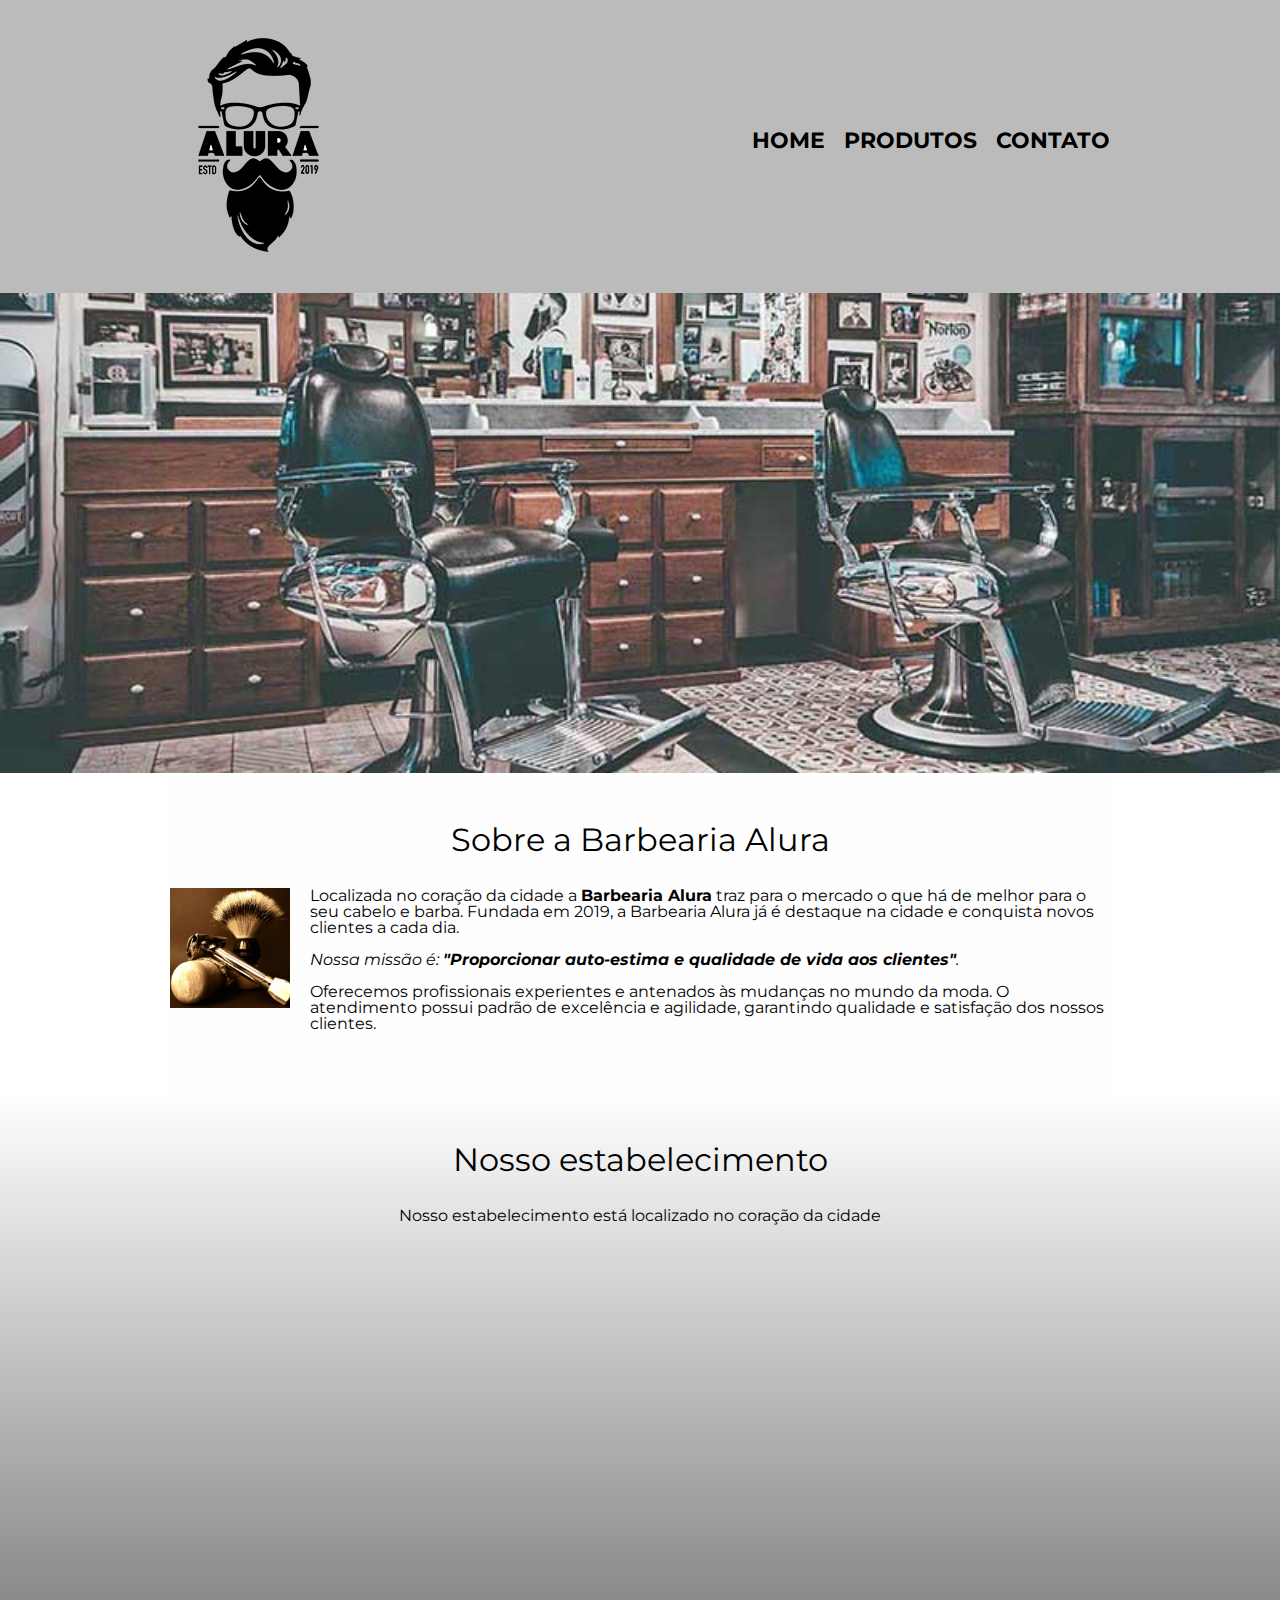
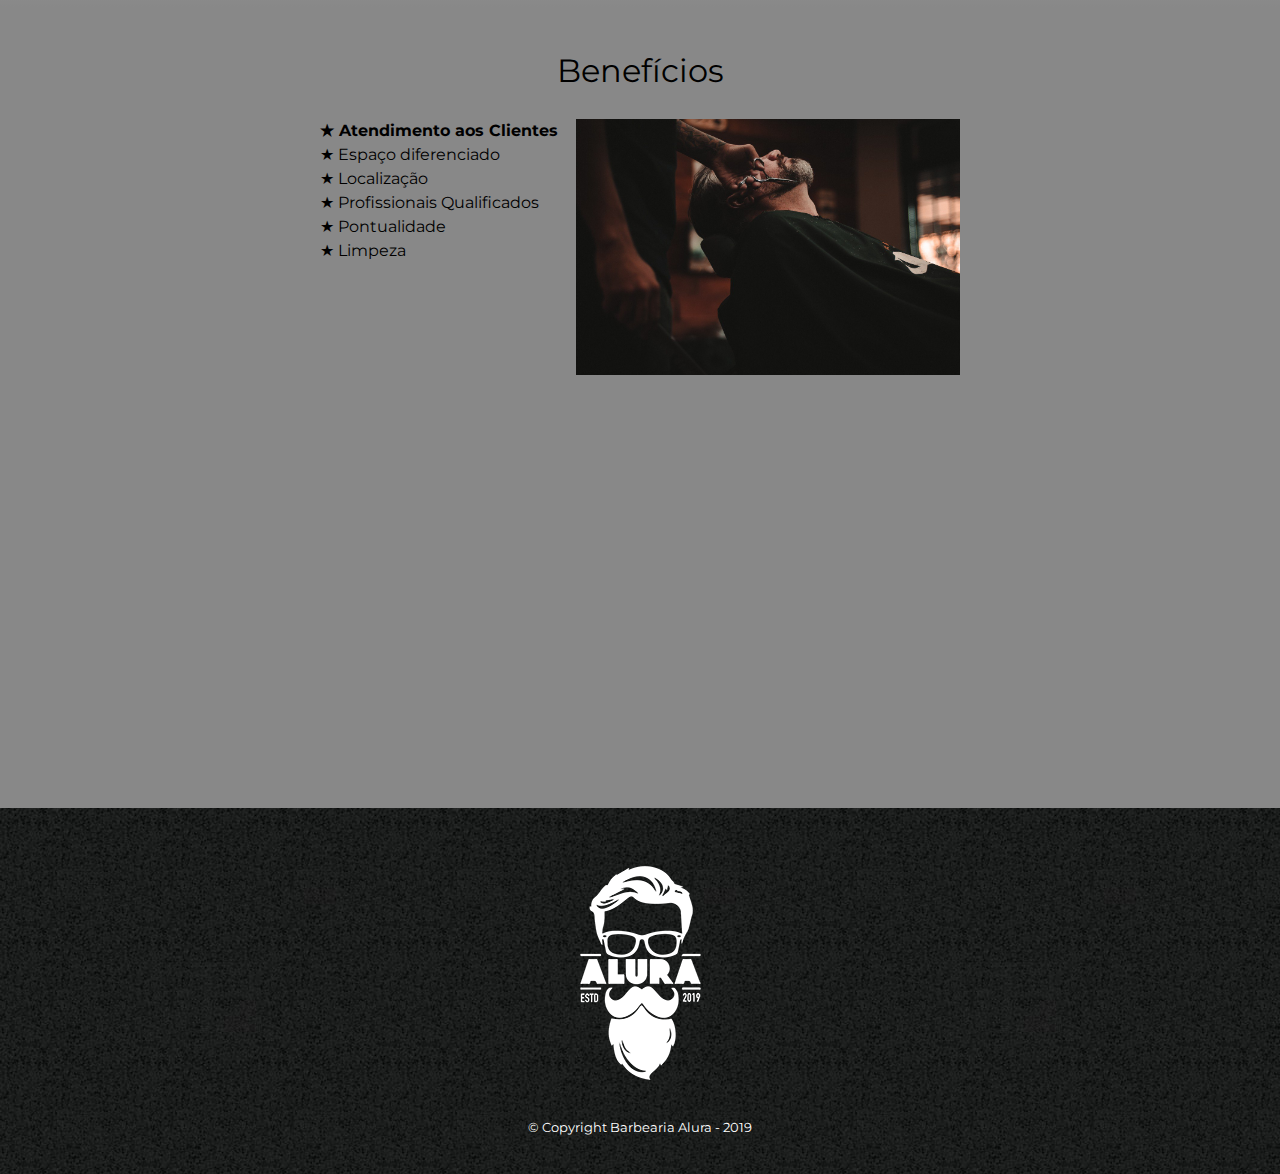
<file: Index.html>
<!DOCTYPE html>
<html lang="pt-br">
	<head>
		<meta charset="UTF-8">
		<meta name="viewport" content="width=device-width">
		<title>Barbearia Alura</title>
		<link rel="stylesheet" href="reset.css">
		<link rel="stylesheet" href="style.css">
		<link href="https://fonts.googleapis.com/css2?family=Montserrat:wght@100;200;400&display=swap" rel="stylesheet">
	</head>

	<body>
		<header>
			<div class="caixa">
				<h1><img src="logo.png"></h1>

				<nav>
					<ul>
						<li><a href="index.html">Home</a></li>
						<li><a href="produtos.html">Produtos</a></li>
						<li><a href="contato.html">Contato</a></li>
					</ul>
				</nav>
			</div>
		</header>

		<img class="banner" src="banner.jpg">

		<main>
			<section class="principal">
				<h2 class="titulo-principal">Sobre a Barbearia Alura</h2>
		
				<img class="utensilios" src="utensilios.jpg" alt="Utensilios de um barbeiro">

				<p>Localizada no coração da cidade a <strong>Barbearia Alura</strong> traz para o mercado o que há de melhor para o seu cabelo e barba. Fundada em 2019, a Barbearia Alura já é destaque na cidade e conquista novos clientes a cada dia.</p>

				<p id="missao"><em>Nossa missão é: <strong>"Proporcionar auto-estima e qualidade de vida aos clientes"</strong>.</em></p>

				<p>Oferecemos profissionais experientes e antenados às mudanças no mundo da moda. O atendimento possui padrão de excelência e agilidade, garantindo qualidade e satisfação dos nossos clientes.</p>
			</section>

			<section class="mapa">
				<h3 class="titulo-principal">Nosso estabelecimento</h3>
				<p>Nosso estabelecimento está localizado no coração da cidade</p>
				<div class="mapa-conteudo">
					<iframe src="https://www.google.com/maps/embed?pb=!1m18!1m12!1m3!1d3656.4499774664764!2d-46.634520584475226!3d-23.588189868469943!2m3!1f0!2f0!3f0!3m2!1i1024!2i768!4f13.1!3m3!1m2!1s0x94ce5a2b2ed7f3a1%3A0xab35da2f5ca62674!2sCaelum%20-%20Escola%20de%20Tecnologia!5e0!3m2!1spt-BR!2sbr!4v1650373463738!5m2!1spt-BR!2sbr" width="100%" height="300" style="border:0;" allowfullscreen="" loading="lazy" referrerpolicy="no-referrer-when-downgrade"></iframe>
				</div>
			</section>


			<section class="beneficios">
				<h3 class="titulo-principal">Benefícios</h3>
				<div class="conteudo-beneficios">
					<ul class="lista-beneficios">
						<li class="itens">Atendimento aos Clientes</li>
						<li class="itens">Espaço diferenciado</li>
						<li class="itens">Localização</li>
						<li class="itens">Profissionais Qualificados</li>
						<li class="itens">Pontualidade</li>
						<li class="itens">Limpeza</li>
					</ul><img src="beneficios.jpg" class="imagem-beneficios">
				</div>
				<div class="video">
					<iframe width="100%" height="315" src="https://www.youtube.com/embed/wcVVXUV0YUY" frameborder="0" allow="accelerometer; autoplay; encrypted-media; gyroscope; picture-in-picture" allowfullscreen></iframe>
				</div>
			</section>
			
			
		</main>
		<footer>
			<img src="logo-branco.png">
			<p class="copyright">&copy; Copyright Barbearia Alura - 2019</p>
		</footer>
	</body>
</html>
</file>
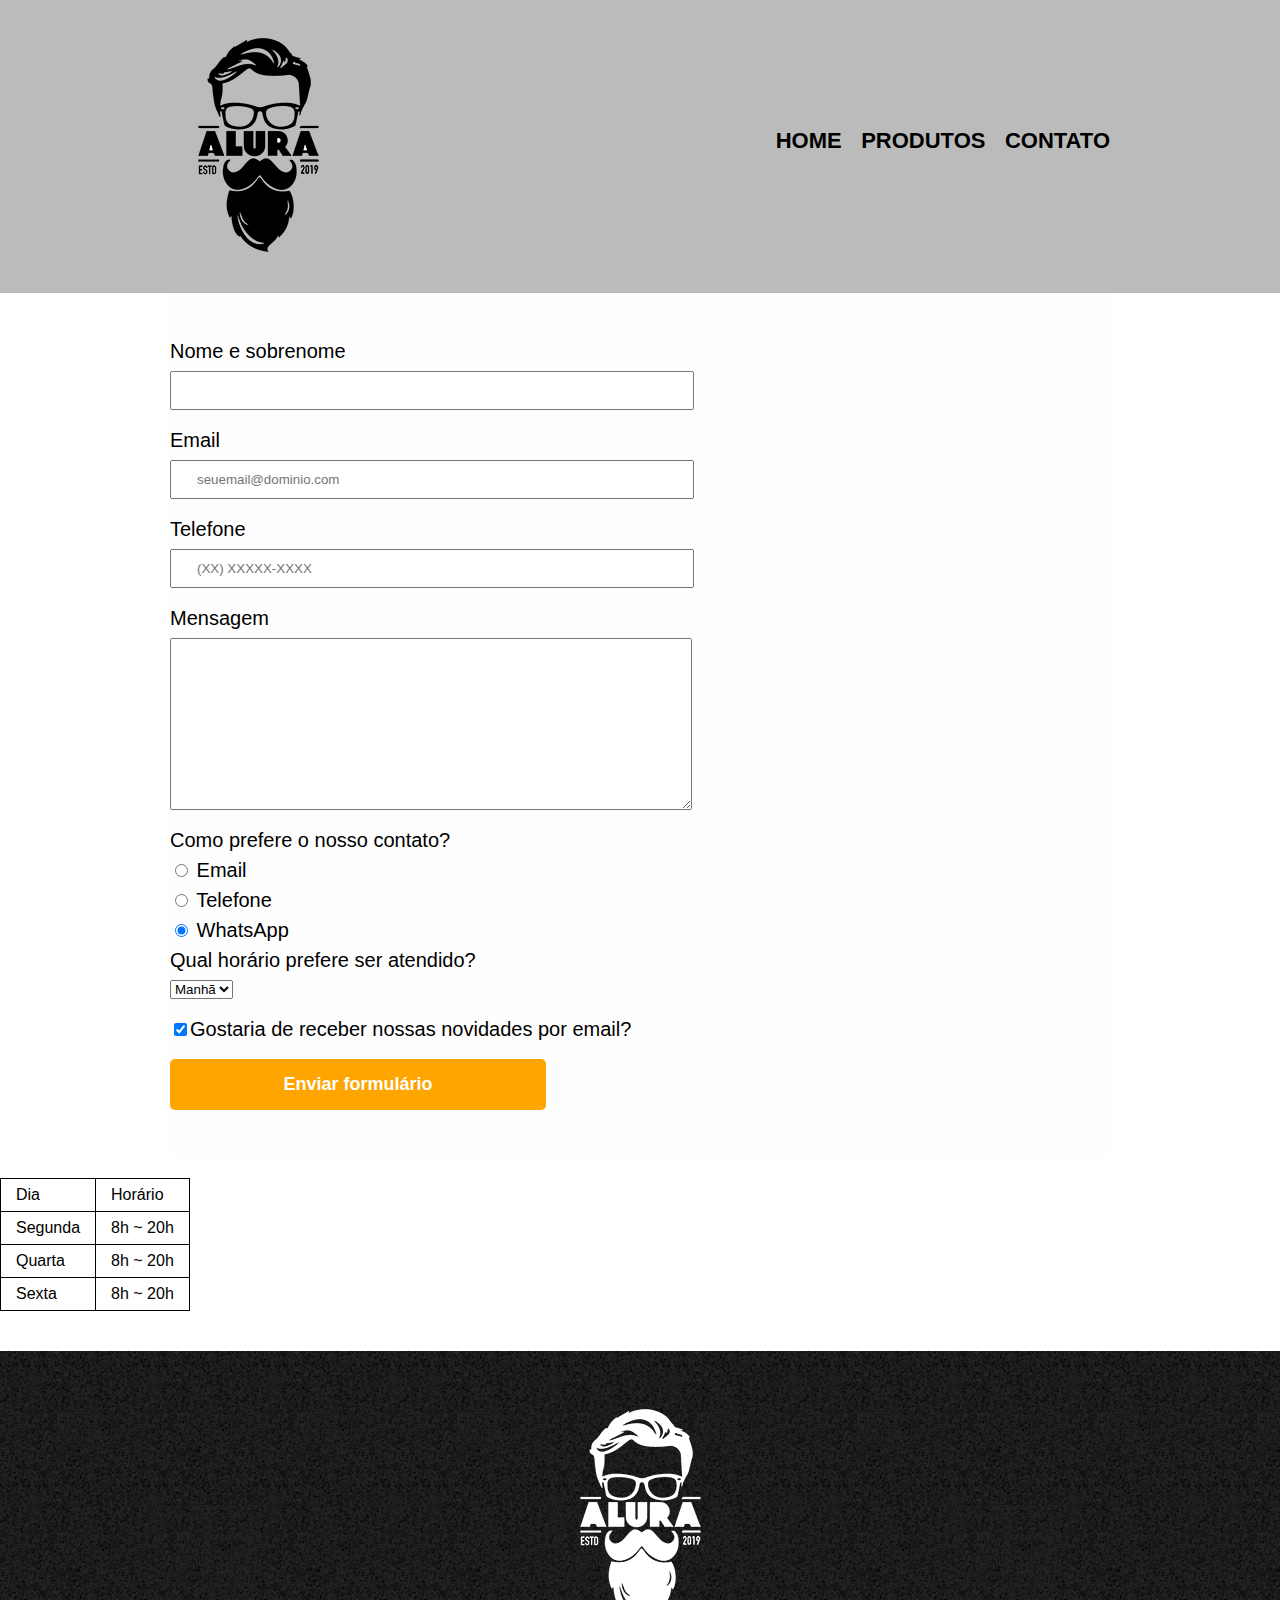
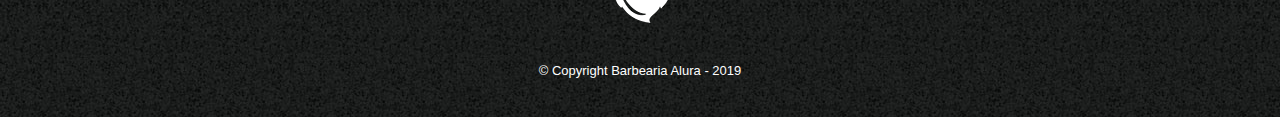
<file: contato.html>
<!DOCTYPE html>
<html>
	<head>
		<meta charset="UTF-8">
		<title>Contato - Barbearia Alura</title>

		<link rel="stylesheet" href="reset.css">
		<link rel="stylesheet" href="style.css">
	</head>
	<body>
		<header>
			<div class="caixa">
				<h1><img src="logo.png" alt="Logo da Barbearia Alura"></h1>

				<nav>
					<ul>
						<li><a href="index.html">Home</a></li>
						<li><a href="produtos.html">Produtos</a></li>
						<li><a href="contato.html">Contato</a></li>
					</ul>
				</nav>
			</div>
		</header>

		<main>
			<form class="principal">
				<label for="nomesobrenome">Nome e sobrenome</label>
				<input type="text" id="nomesobrenome" class="input-padrao" required>

				<label for="email">Email</label>
				<input type="email" id="email" class="input-padrao" required placeholder="seuemail@dominio.com">

				<label for="telefone">Telefone</label>
				<input type="tel" id="telefone" class="input-padrao" required placeholder="(XX) XXXXX-XXXX">

				<label for="mensagem">Mensagem</label>
				<textarea cols="70" rows="10" id="mensagem" class="input-padrao" required></textarea>

				<fieldset>
					<legend>Como prefere o nosso contato?</legend>
					<label for="radio-email"><input type="radio" name="contato" value="email" id="radio-email"> Email</label>
					
					<label for="radio-telefone"><input type="radio" name="contato" value="telefone" id="radio-telefone"> Telefone</label>
					
					<label for="radio-whatsapp"><input type="radio" name="contato" value="whatsapp" id="radio-whatsapp" checked> WhatsApp</label>
				</fieldset>

				<fieldset>
					<legend>Qual horário prefere ser atendido?</legend>
					<select>
						<option>Manhã</option>
						<option>Tarde</option>
						<option>Noite</option>
					</select>
				</fieldset>

				<label class="checkbox"><input type="checkbox" checked>Gostaria de receber nossas novidades por email?</label>

				<input type="submit" value="Enviar formulário" class="enviar">
			</form>

			<table>
				<tr>
					<td>Dia</td>
					<td>Horário</td>
				</tr>
				<tr>
					<td>Segunda</td>
					<td>8h ~ 20h</td>
				</tr>
				<tr>
					<td>Quarta</td>
					<td>8h ~ 20h</td>
				</tr>
				<tr>
					<td>Sexta</td>
					<td>8h ~ 20h</td>
				</tr>
			</table>
		</main>

		<footer>
			<img src="logo-branco.png" alt="Logo da Barbearia Alura">
			<p class="copyright">&copy; Copyright Barbearia Alura - 2019</p>
		</footer>
	</body>
</html>
</file>
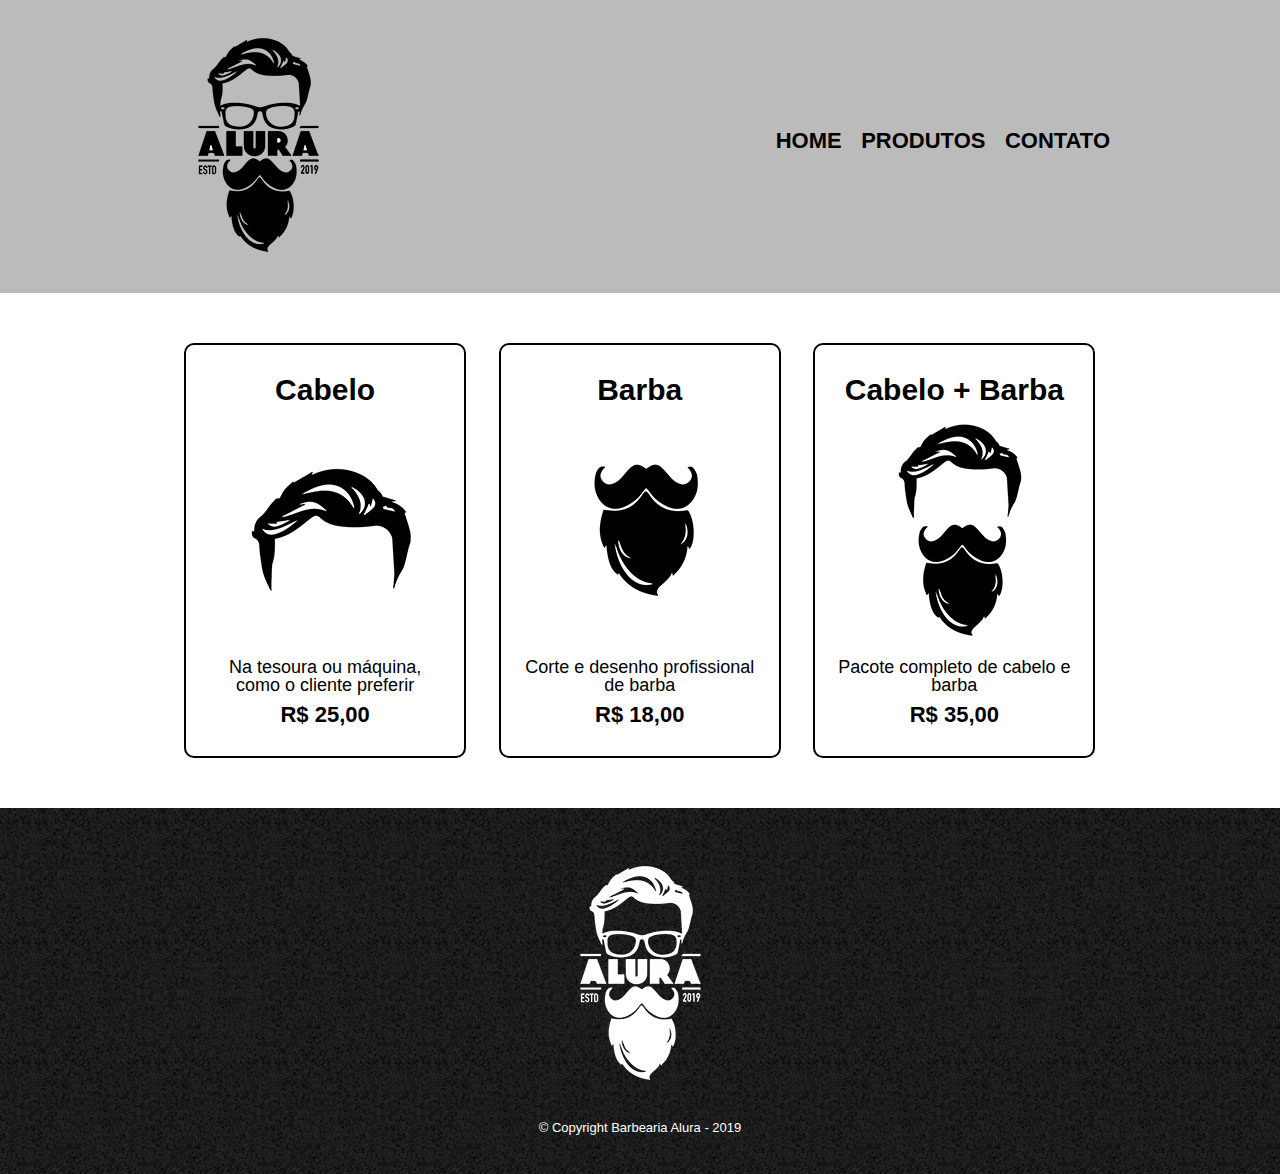
<file: produtos.html>
<!DOCTYPE html>
<html>
	<head>
		<meta charset="UTF-8">
		<title>Produtos - Barbearia Alura</title>

		<link rel="stylesheet" href="reset.css">
		<link rel="stylesheet" href="style.css">
	</head>
	<body>
		<header>
			<div class="caixa">
				<h1><img src="logo.png"></h1>

				<nav>
					<ul>
						<li><a href="index.html">Home</a></li>
						<li><a href="produtos.html">Produtos</a></li>
						<li><a href="contato.html">Contato</a></li>
					</ul>
				</nav>
			</div>
		</header>

		<main>
			<ul class="produtos">
				<li>
					<h2>Cabelo</h2>
					<img src="cabelo.jpg">
					<p class="produto-descricao">Na tesoura ou máquina, como o cliente preferir</p>
					<p class="produto-preco">R$ 25,00</p>
				</li>
				<li>
					<h2>Barba</h2>
					<img src="barba.jpg">
					<p class="produto-descricao">Corte e desenho profissional de barba</p>
					<p class="produto-preco">R$ 18,00</p>
				</li>
				<li>
					<h2>Cabelo + Barba</h2>
					<img src="cabelo+barba.jpg">
					<p class="produto-descricao">Pacote completo de cabelo e barba</p>
					<p class="produto-preco">R$ 35,00</p>
				</li>
			</ul>
		</main>

		<footer>
			<img src="logo-branco.png">
			<p class="copyright">&copy; Copyright Barbearia Alura - 2019</p>
		</footer>
	</body>
</html>
</file>
<file: style.css>
body {
	font-family: 'Montserrat', sans-serif;
}
header {
	background: #BBBBBB;
	padding: 20px 0;
}

.caixa {
	position: relative;
	width: 940px;
	margin: 0 auto;
}

nav {
	position: absolute;
	top: 110px;
	right: 0;
}

nav li {
	display: inline;
	margin: 0 0 0 15px;
}

nav a {
	text-transform: uppercase;
	color: #000000;
	font-weight: bold;
	font-size: 22px;
	text-decoration: none;
}

nav a:hover {
	color: #C78C19;
	text-decoration: underline;
}

.produtos {
	width: 940px;
	margin: 0 auto;
	padding: 50px 0;
}

.produtos li {
	display: inline-block;
	text-align: center;
	width: 30%;
	vertical-align: top;
	margin: 0 1.5%;
	padding: 30px 20px;
	box-sizing: border-box;
	border: 2px solid #000000;
	border-radius: 10px;
}

.produtos li:hover {
	border-color: #C78C19;
}

.produtos li:active {
	border-color: #088C19;	
}

.produtos li:hover h2 {
	font-size: 34px;
}

.produtos h2 {
	font-size: 30px;
	font-weight: bold;
}

.produto-descricao {
	font-size: 18px;
}

.produto-preco {
	font-size: 22px;
	font-weight: bold;
	margin-top: 10px;
}

footer {
	text-align: center;
	background: url("bg.jpg");
	padding: 40px 0;
}

.copyright {
	color: #FFFFFF;
	font-size: 13px;
	margin: 20px 0 0;
}

main {
	
}

form {
	margin: 40px 0;
}

form label, form legend {
	display:block;
	font-size: 20px;
	margin: 0 0 10px;
}

.input-padrao {
	display: block;
	margin: 0 0 20px;
	padding: 10px 25px;
	width: 50%;
}

.checkbox {
	margin: 20px 0;
}

.enviar {
	width:40%;
	padding: 15px 0;
	background: orange;
	color: white;
	font-weight: bold;
	font-size: 18px;
	border: none;
	border-radius: 5px;
	transition: 1s all;
	cursor: pointer;
}

.enviar:hover {
	background: darkorange;
	transform: scale(1.2);
}

table {
	margin: 20px 0 40px;
}

thead {
	background: #555555;
	color: white;
	font-weight: bold;
}

td, th {
	border: 1px solid #000000;
	padding: 8px 15px;
}

/* css da página inicial */
.banner {
	width: 100%;
}

.titulo-principal {
	text-align: center;
	font-size: 2em;
	margin: 0 0 1em;
	clear: left;

}

.principal {
	padding: 3em 0;
	background: #fefefe;
	width: 940px;
	margin: 0 auto;
}

.principal p {
	margin: 0 0 1em;
}

.principal strong {
	font-weight: bold;
}

.principal em {
	font-style: italic;
}

.imagembeneficios {
	width: 60%;
}

.utensilios {
	width: 120px;
	float: left;
	margin: 0 20px 20px 0;
}

.mapa {
	padding: 3em 0;
	background: linear-gradient(#fefefe, #888888);
	}

.mapa p {
	margin: 0 0 2em;
	text-align: center;
}

.mapa-conteudo {
	width: 940px;
	margin: 0 auto;
}

.beneficios {
	padding: 3em 0;
	background: #888888;
}

.conteudo-beneficios {
	width: 640px;
	margin: 0 auto;
}

.itens {
	line-height: 1.5;
}
.itens::before {
	content: "★ ";
}
.itens:first-child {
	font-weight: bold;
}

.lista-beneficios {
	width: 40%;	
	display: inline-block;
	vertical-align: top;
}

.imagem-beneficios {
	width: 60%;
}

.video {
	width: 560px;
	margin: 2em auto;
}

@media screen and (max-width: 480px) {
	.caixa, .principal, .conteudo-beneficios, .mapa-conteudo, .video {
		width: auto;
	}
	h1 {
		text-align: center;
	}
	nav {
		position: static;
	}
	.lista-beneficios, .imagem-beneficios {
		width: 100%;
	}
}
</file>
